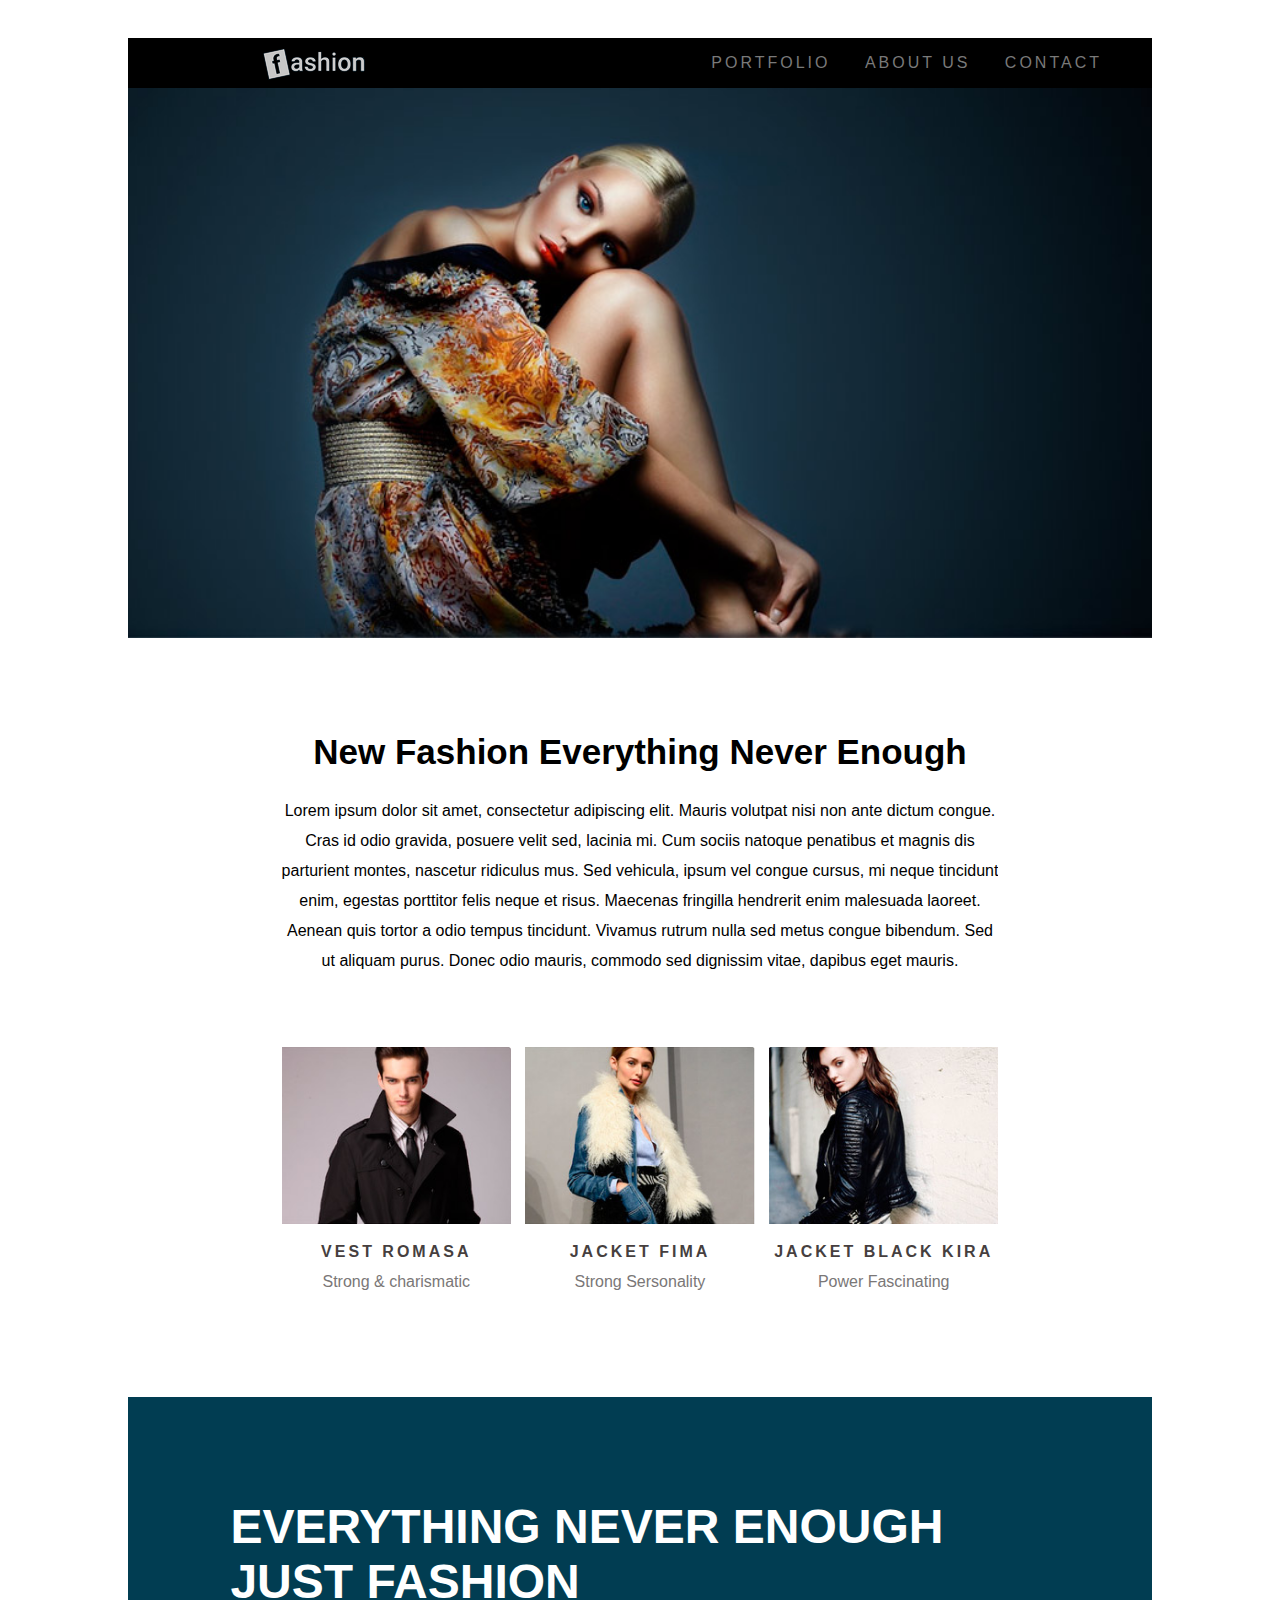
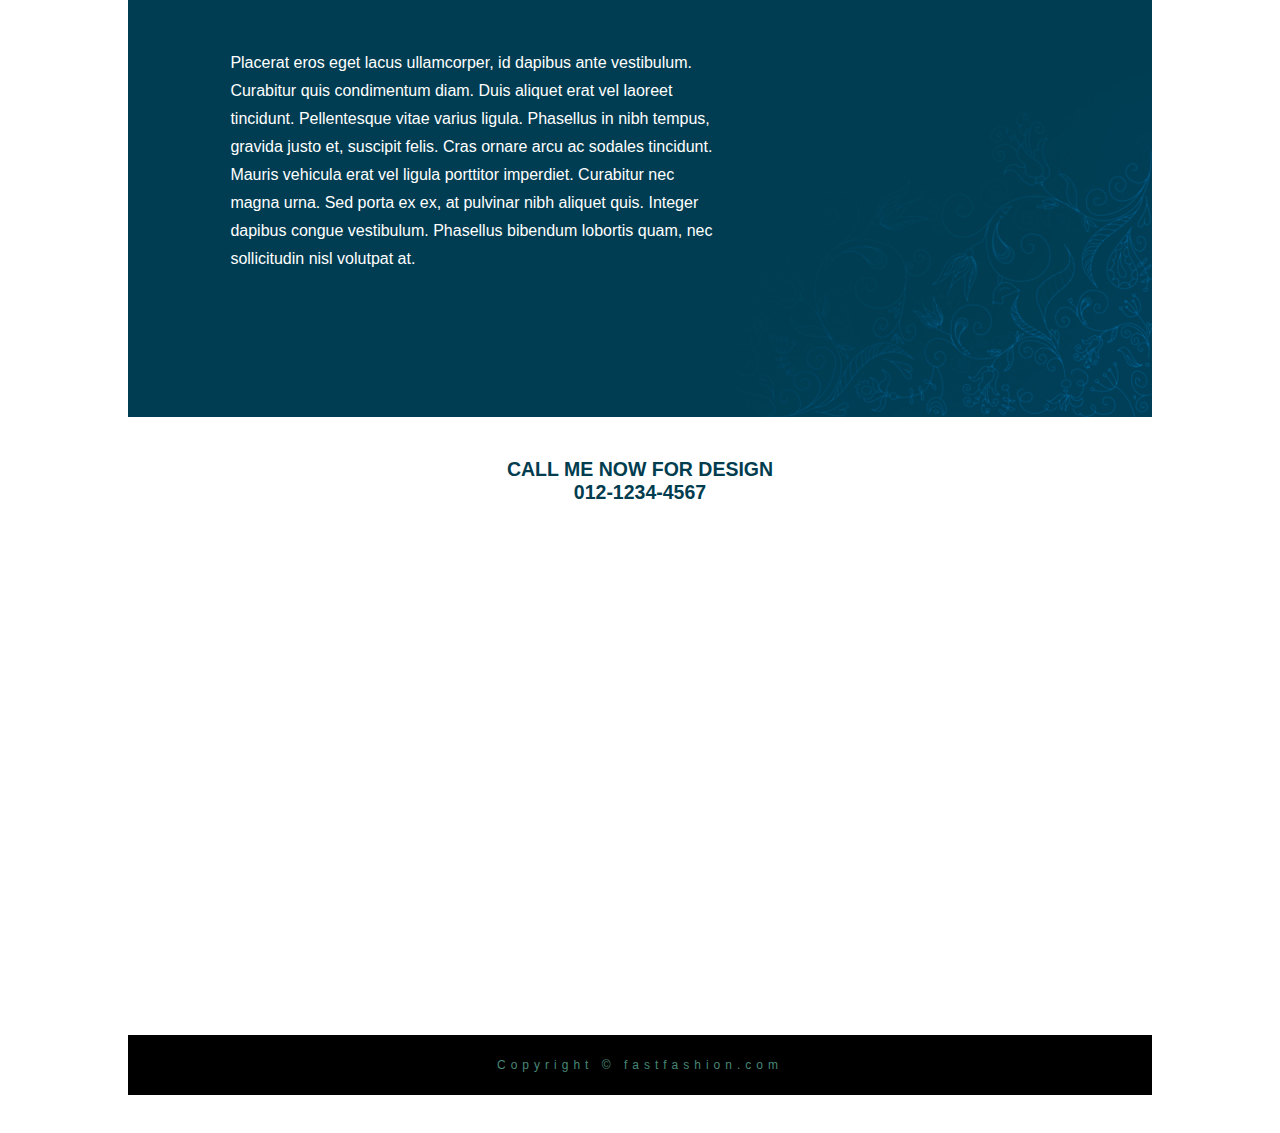
<file: Index.html>
<!DOCTYPE html>


<html lang="pt-br">
  <head>
    <meta charset="UTF-8">
    <meta name="viewport" content="width=device-width, initial-scale=1.0">
    <meta name="description"  content="site de vendas de roupas">
    <meta name="keywords" content="vendas, roupas, modas, faschion">
    <meta name="author" content="Helberte Costa Arruda">
    
    
    <link rel="stylesheet" href="css/estilo.css">

    <title>Feschion</title>
  </head>
  <body>
    <div id="container">

      <header class="cabecalho-geral">
        <nav class="nav-menu">
          <img class="img-logo" src="imagens/logo.png" alt="logo do site faschion">

          <div class="mobile-menu" onclick="addClassActiveMenuMobile();">
            <div class="item"></div>
            <div class="item"></div>
            <div class="item"></div>
          </div>

          <ul class="ul-mobile-menu">
            <li><a href="#section-portfolio" onclick="addClassActiveMenuMobile();">Portfolio</a></li>
            <li><a href="#section-resumo" onclick="addClassActiveMenuMobile();">About Us</a></li>
            <li><a href="#section-map" onclick="addClassActiveMenuMobile();">Contact</a></li>
          </ul>
        </nav>
      </header>

      <main id="conteudo-principal">

        <!-- section-portfolio -->
        <section id="section-portfolio" class="section-conteudo">
          <h2>New Fashion Everything Never Enough</h2>

          <p>Lorem ipsum dolor sit amet, consectetur adipiscing 
            elit. Mauris volutpat nisi non ante dictum congue.
            Cras id odio gravida, posuere velit sed, lacinia mi. 
            Cum sociis natoque penatibus et magnis dis parturient 
            montes, nascetur ridiculus mus. Sed vehicula, 
            ipsum vel congue cursus, mi neque tincidunt enim, 
            egestas porttitor felis neque et risus. Maecenas 
            fringilla hendrerit enim malesuada laoreet. Aenean 
            quis tortor a odio tempus tincidunt. Vivamus rutrum 
            nulla sed metus congue bibendum. Sed ut aliquam purus.
            Donec odio mauris, commodo sed dignissim vitae, 
            dapibus eget mauris.
          </p>

          <div class="div-foto div-foto-1">
            <img src="imagens/modelo1.jpg" alt="Jaqueta preta masculina">
            <p> <strong>Vest Romasa</strong>  <br> 
              Strong & charismatic </p>              
          </div>

          <div class="div-foto div-foto-2">
            <img src="imagens/modelo2.jpg" alt="Jaqueta Branca feminina">
            <p> <strong>Jacket Fima</strong> <br>
              Strong Sersonality </p>              
          </div>

          <div class="div-foto div-foto-3">
            <img src="imagens/modelo3.jpg" alt="Jaqueta preta Feminina">
            <p> <strong>Jacket Black Kira</strong> <br>
              Power Fascinating </p>              
          </div>
        </section>

        <!-- sessão resumo -->
        <section id="section-resumo" class="section-resumo">
          <h1>Everything Never Enough <br>
            Just Fashion</h1>

            <article>Placerat eros eget lacus ullamcorper, 
            id dapibus ante vestibulum. Curabitur quis 
            condimentum diam. Duis aliquet erat vel laoreet 
            tincidunt. Pellentesque vitae varius ligula. 
            Phasellus in nibh tempus, gravida justo et, suscipit 
            felis. Cras ornare arcu ac sodales tincidunt. 
            Mauris vehicula erat vel ligula porttitor imperdiet. 
            Curabitur nec magna urna. Sed porta ex ex, at 
            pulvinar nibh aliquet quis. Integer dapibus congue 
            vestibulum. Phasellus bibendum lobortis quam, nec 
            sollicitudin nisl volutpat at.
            </article>
        </section>
      </main>

      <!-- sessão mapa -->
      <section id="section-map" class="section-mapa">
        <header>
          <h2>Call me now for design <br>
            012-1234-4567</h2>
        </header>

        <div class="div-mapa">
          <iframe 
            src="https://www.google.com/maps/embed?pb=!1m18!1m12!1m3!1d23258.77195938914!2d-52.8242176201436!3d-28.459142398157205!2m3!1f0!2f0!3f0!3m2!1i1024!2i768!4f13.1!3m3!1m2!1s0x94fd493c92d28c8f%3A0x6ff21ca741cec0c8!2sN%C3%A3o%20Me%20Toque%20-%20N%C3%A3o-Me-Toque%2C%20RS%2C%2099470-000!5e1!3m2!1sen!2sbr!4v1652218717336!5m2!1sen!2sbr"
            width="100%" 
            height="100%" 
            style="border:0;" 
            allowfullscreen="" 
            loading="lazy" 
            referrerpolicy="no-referrer-when-downgrade">
          </iframe>
        </div>       
      </section>

      <footer>
          <p>Copyright &copy; fastfashion.com </p>
      </footer>
    </div>

    <script src="js/script.js"></script>
  </body>
</html>
</file>
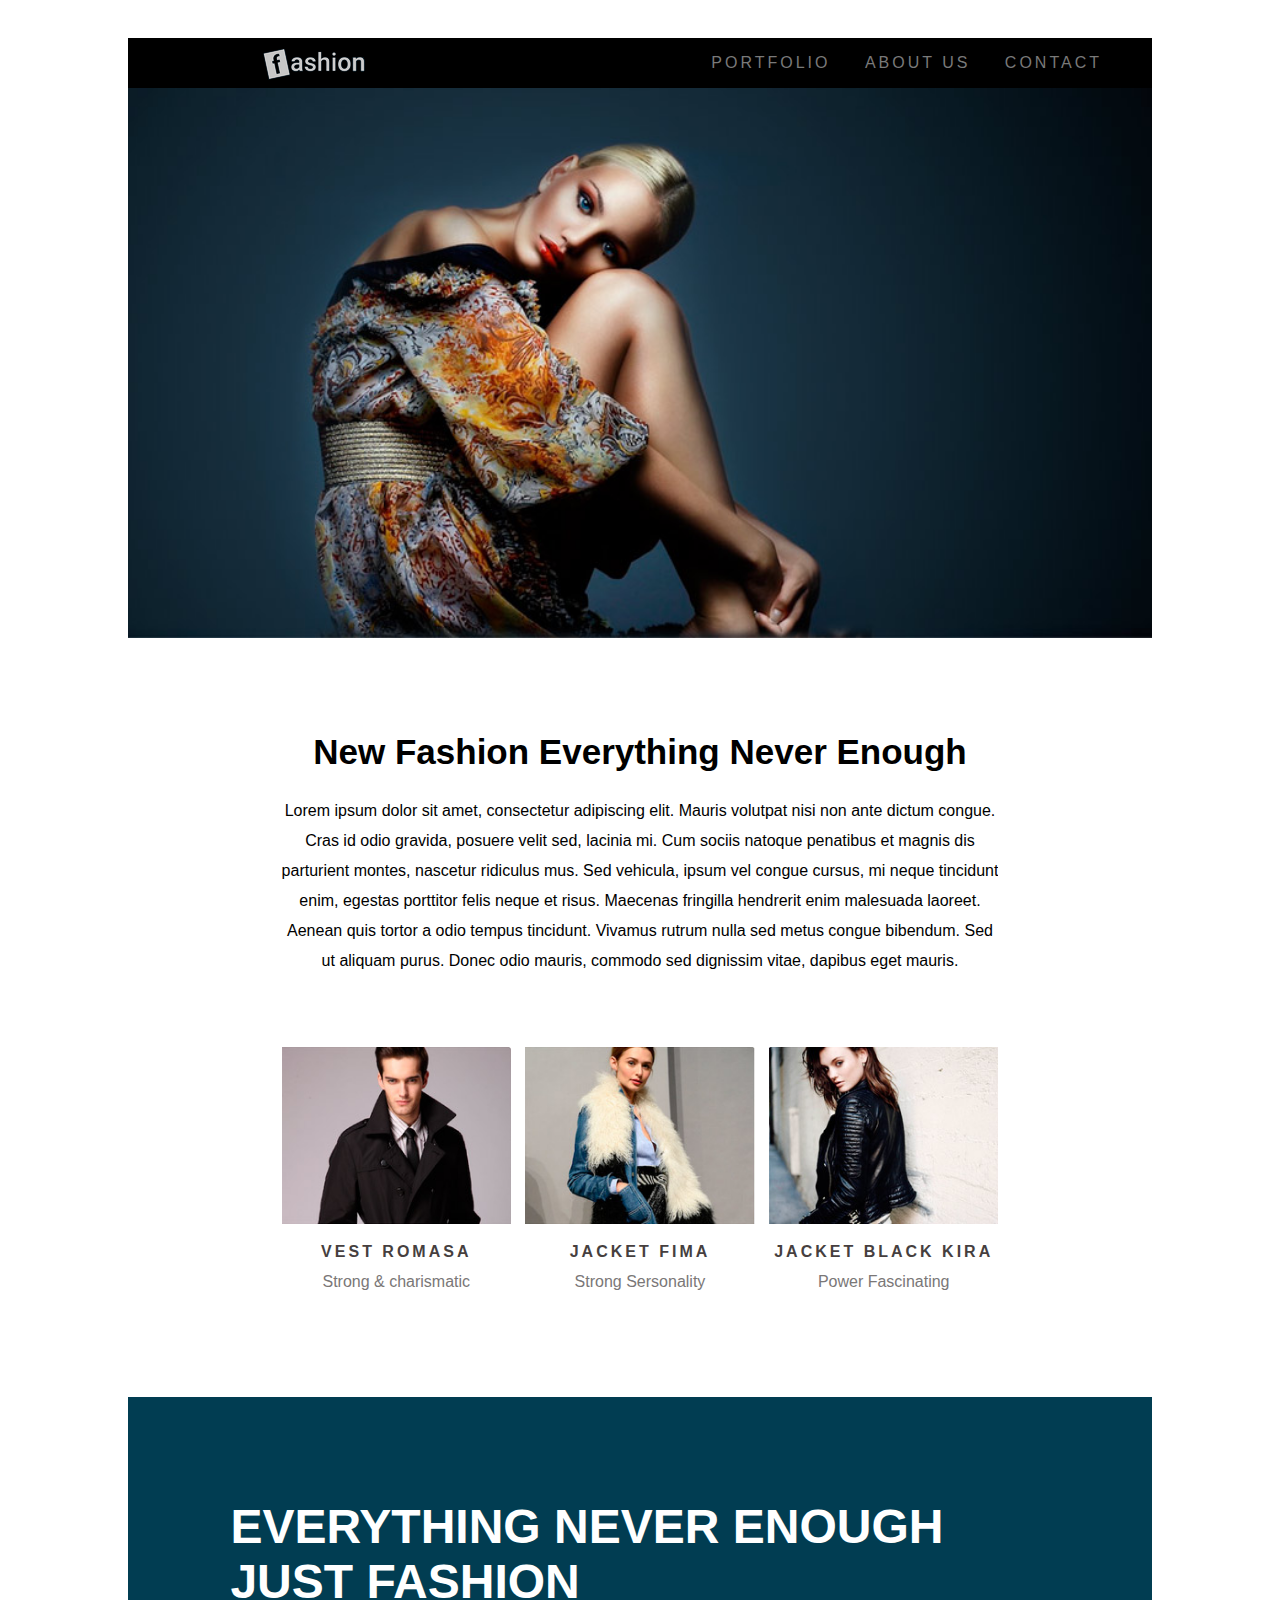
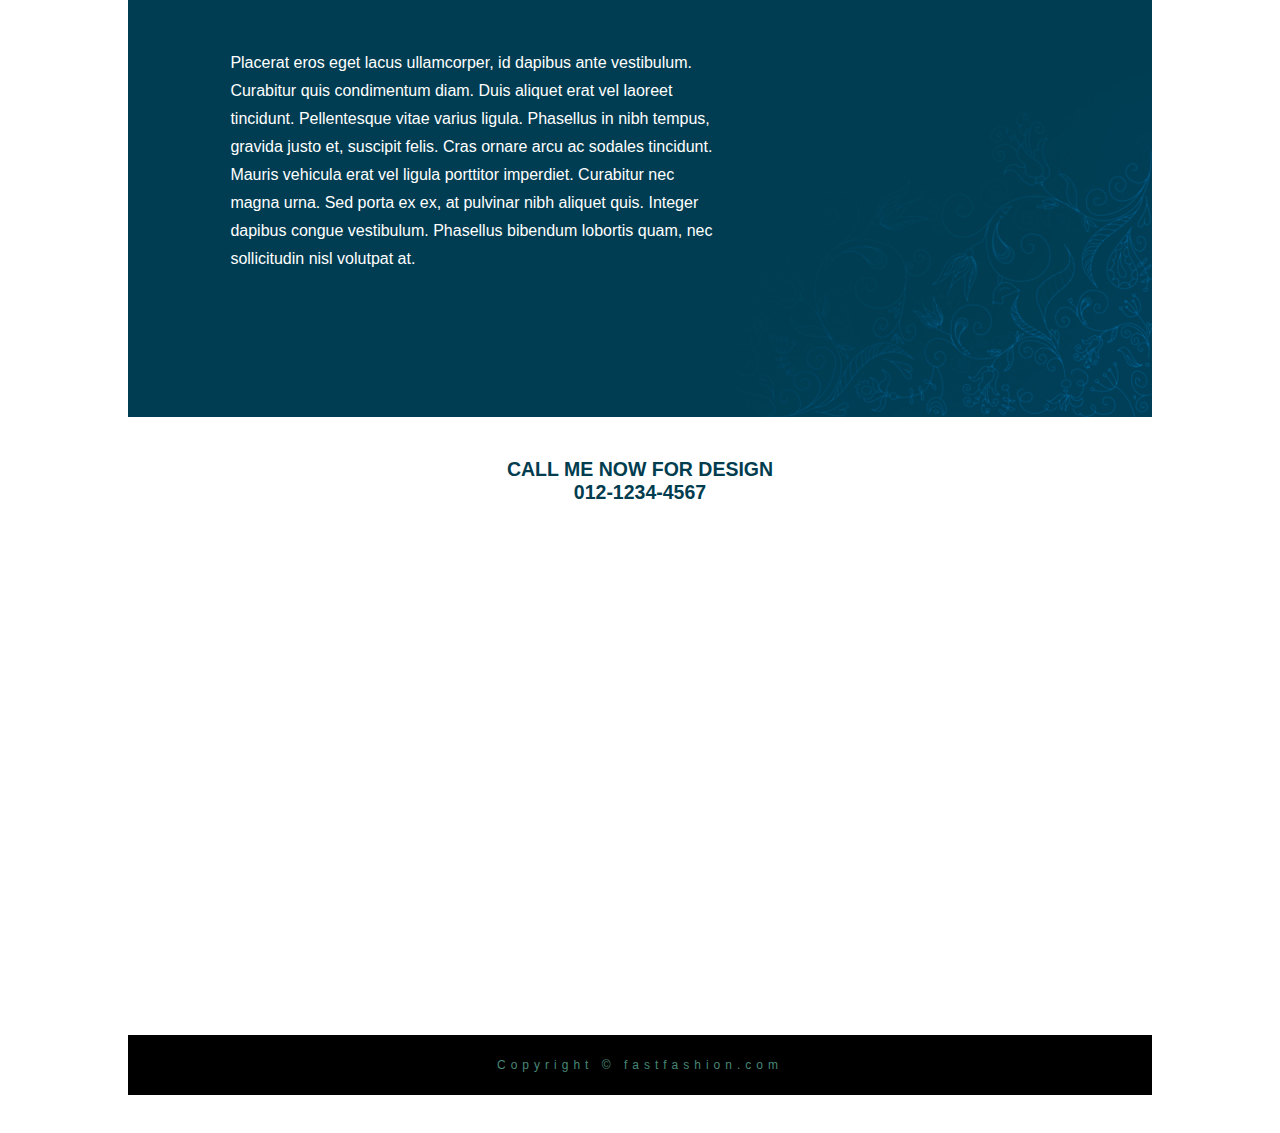
<file: index.html>
<!DOCTYPE html>


<html lang="pt-br">
  <head>
    <meta charset="UTF-8">
    <meta name="viewport" content="width=device-width, initial-scale=1.0">
    <meta name="description"  content="site de vendas de roupas">
    <meta name="keywords" content="vendas, roupas, modas, faschion">
    <meta name="author" content="Helberte Costa Arruda">
    
    
    <link rel="stylesheet" href="css/estilo.css">

    <title>Feschion</title>
  </head>
  <body>
    <div id="container">

      <header class="cabecalho-geral">
        <nav class="nav-menu">
          <img class="img-logo" src="imagens/logo.png" alt="logo do site faschion">

          <div class="mobile-menu" onclick="addClassActiveMenuMobile();">
            <div class="item item-1"></div>
            <div class="item item-2"></div>
            <div class="item item-3"></div>
          </div>

          <ul class="ul-mobile-menu">
            <li><a href="#section-portfolio" onclick="addClassActiveMenuMobile();">Portfolio</a></li>
            <li><a href="#section-resumo" onclick="addClassActiveMenuMobile();">About Us</a></li>
            <li><a href="#section-map" onclick="addClassActiveMenuMobile();">Contact</a></li>
          </ul>
        </nav>
      </header>

      <main id="conteudo-principal">

        <!-- section-portfolio -->
        <section id="section-portfolio" class="section-conteudo">
          <h2>New Fashion Everything Never Enough</h2>

          <p>Lorem ipsum dolor sit amet, consectetur adipiscing 
            elit. Mauris volutpat nisi non ante dictum congue.
            Cras id odio gravida, posuere velit sed, lacinia mi. 
            Cum sociis natoque penatibus et magnis dis parturient 
            montes, nascetur ridiculus mus. Sed vehicula, 
            ipsum vel congue cursus, mi neque tincidunt enim, 
            egestas porttitor felis neque et risus. Maecenas 
            fringilla hendrerit enim malesuada laoreet. Aenean 
            quis tortor a odio tempus tincidunt. Vivamus rutrum 
            nulla sed metus congue bibendum. Sed ut aliquam purus.
            Donec odio mauris, commodo sed dignissim vitae, 
            dapibus eget mauris.
          </p>

          <div class="div-foto div-foto-1">
            <img src="imagens/modelo1.jpg" alt="Jaqueta preta masculina">
            <p> <strong>Vest Romasa</strong>  <br> 
              Strong & charismatic </p>              
          </div>

          <div class="div-foto div-foto-2">
            <img src="imagens/modelo2.jpg" alt="Jaqueta Branca feminina">
            <p> <strong>Jacket Fima</strong> <br>
              Strong Sersonality </p>              
          </div>

          <div class="div-foto div-foto-3">
            <img src="imagens/modelo3.jpg" alt="Jaqueta preta Feminina">
            <p> <strong>Jacket Black Kira</strong> <br>
              Power Fascinating </p>              
          </div>
        </section>

        <!-- sessão resumo -->
        <section id="section-resumo" class="section-resumo">
          <h1>Everything Never Enough <br>
            Just Fashion</h1>

            <article>Placerat eros eget lacus ullamcorper, 
            id dapibus ante vestibulum. Curabitur quis 
            condimentum diam. Duis aliquet erat vel laoreet 
            tincidunt. Pellentesque vitae varius ligula. 
            Phasellus in nibh tempus, gravida justo et, suscipit 
            felis. Cras ornare arcu ac sodales tincidunt. 
            Mauris vehicula erat vel ligula porttitor imperdiet. 
            Curabitur nec magna urna. Sed porta ex ex, at 
            pulvinar nibh aliquet quis. Integer dapibus congue 
            vestibulum. Phasellus bibendum lobortis quam, nec 
            sollicitudin nisl volutpat at.
            </article>
        </section>
      </main>

      <!-- sessão mapa -->
      <section id="section-map" class="section-mapa">
        <header>
          <h2>Call me now for design <br>
            012-1234-4567</h2>
        </header>

        <div class="div-mapa">
          <iframe 
            src="https://www.google.com/maps/embed?pb=!1m18!1m12!1m3!1d23258.77195938914!2d-52.8242176201436!3d-28.459142398157205!2m3!1f0!2f0!3f0!3m2!1i1024!2i768!4f13.1!3m3!1m2!1s0x94fd493c92d28c8f%3A0x6ff21ca741cec0c8!2sN%C3%A3o%20Me%20Toque%20-%20N%C3%A3o-Me-Toque%2C%20RS%2C%2099470-000!5e1!3m2!1sen!2sbr!4v1652218717336!5m2!1sen!2sbr"
            width="100%" 
            height="100%" 
            style="border:0;" 
            allowfullscreen="" 
            loading="lazy" 
            referrerpolicy="no-referrer-when-downgrade">
          </iframe>
        </div>       
      </section>

      <footer>
          <p>Copyright &copy; fastfashion.com </p>
      </footer>
    </div>

    <script src="js/script.js"></script>
  </body>
</html>
</file>
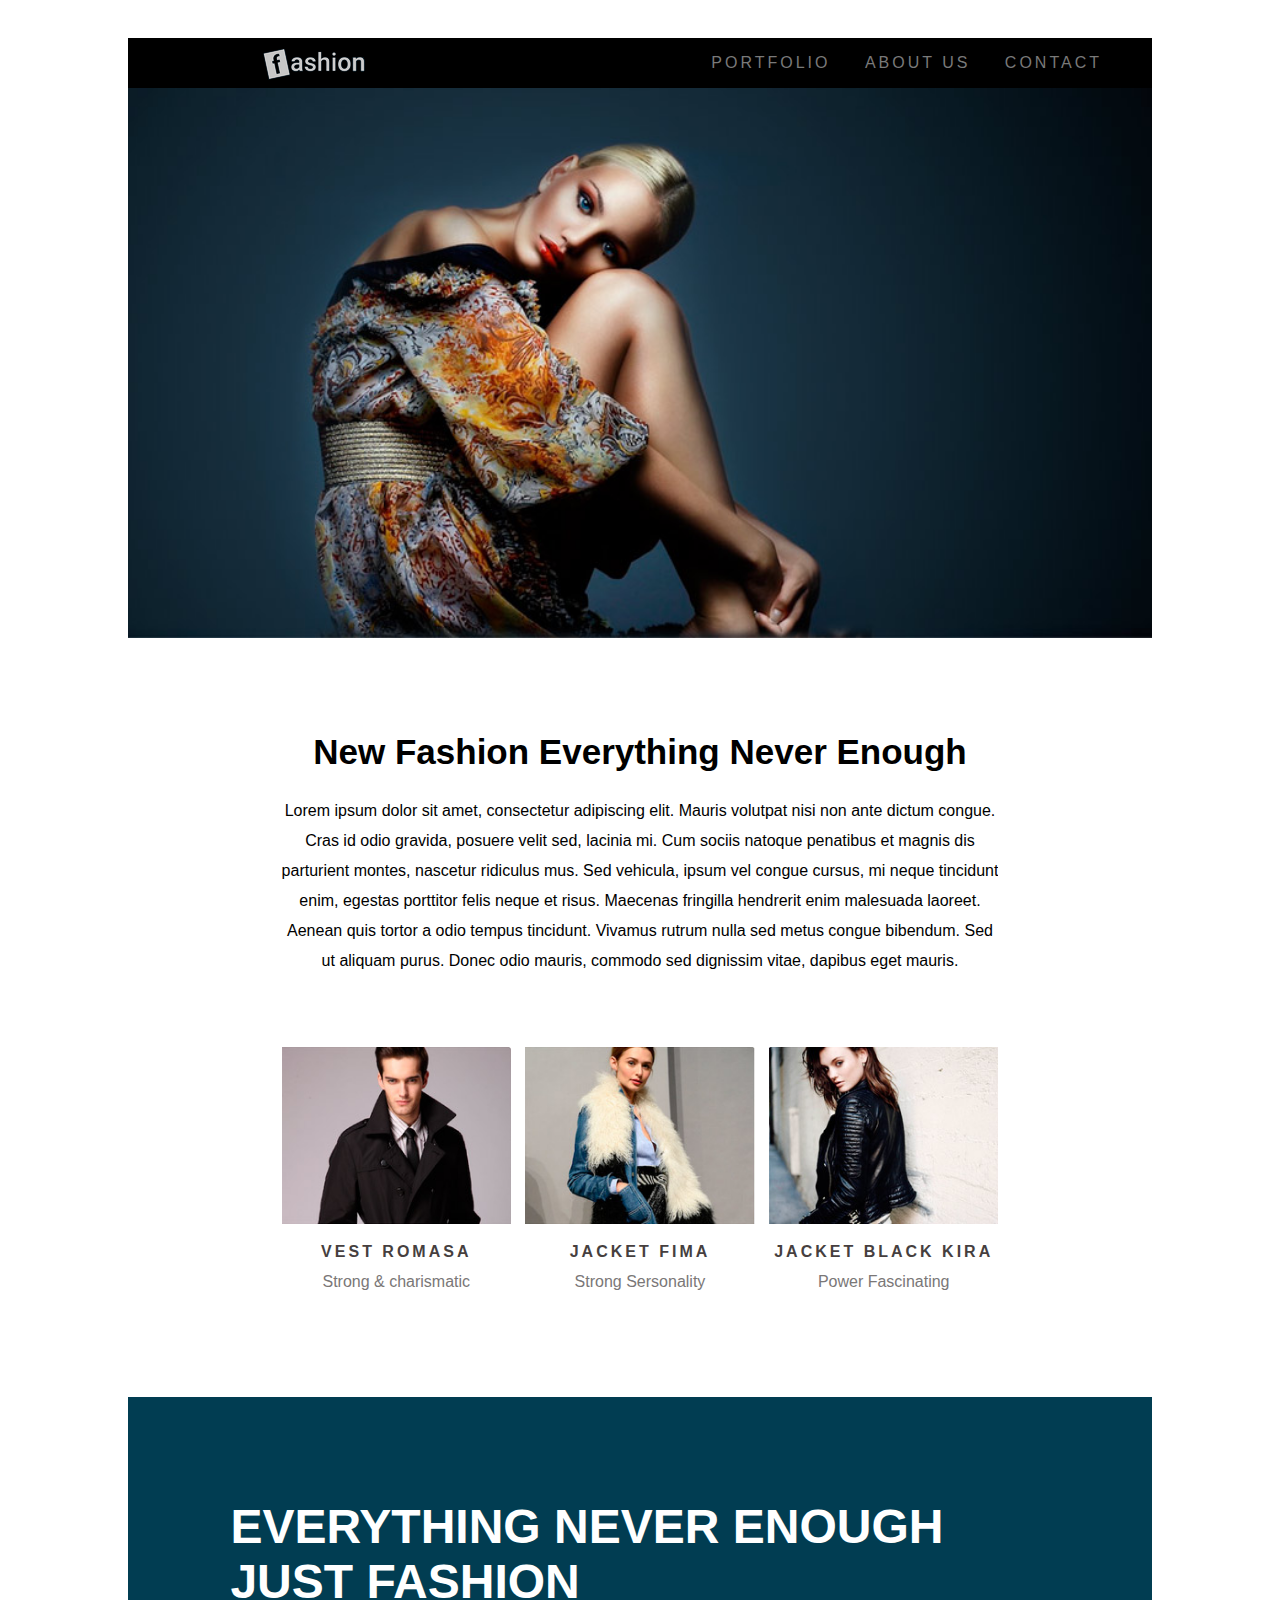
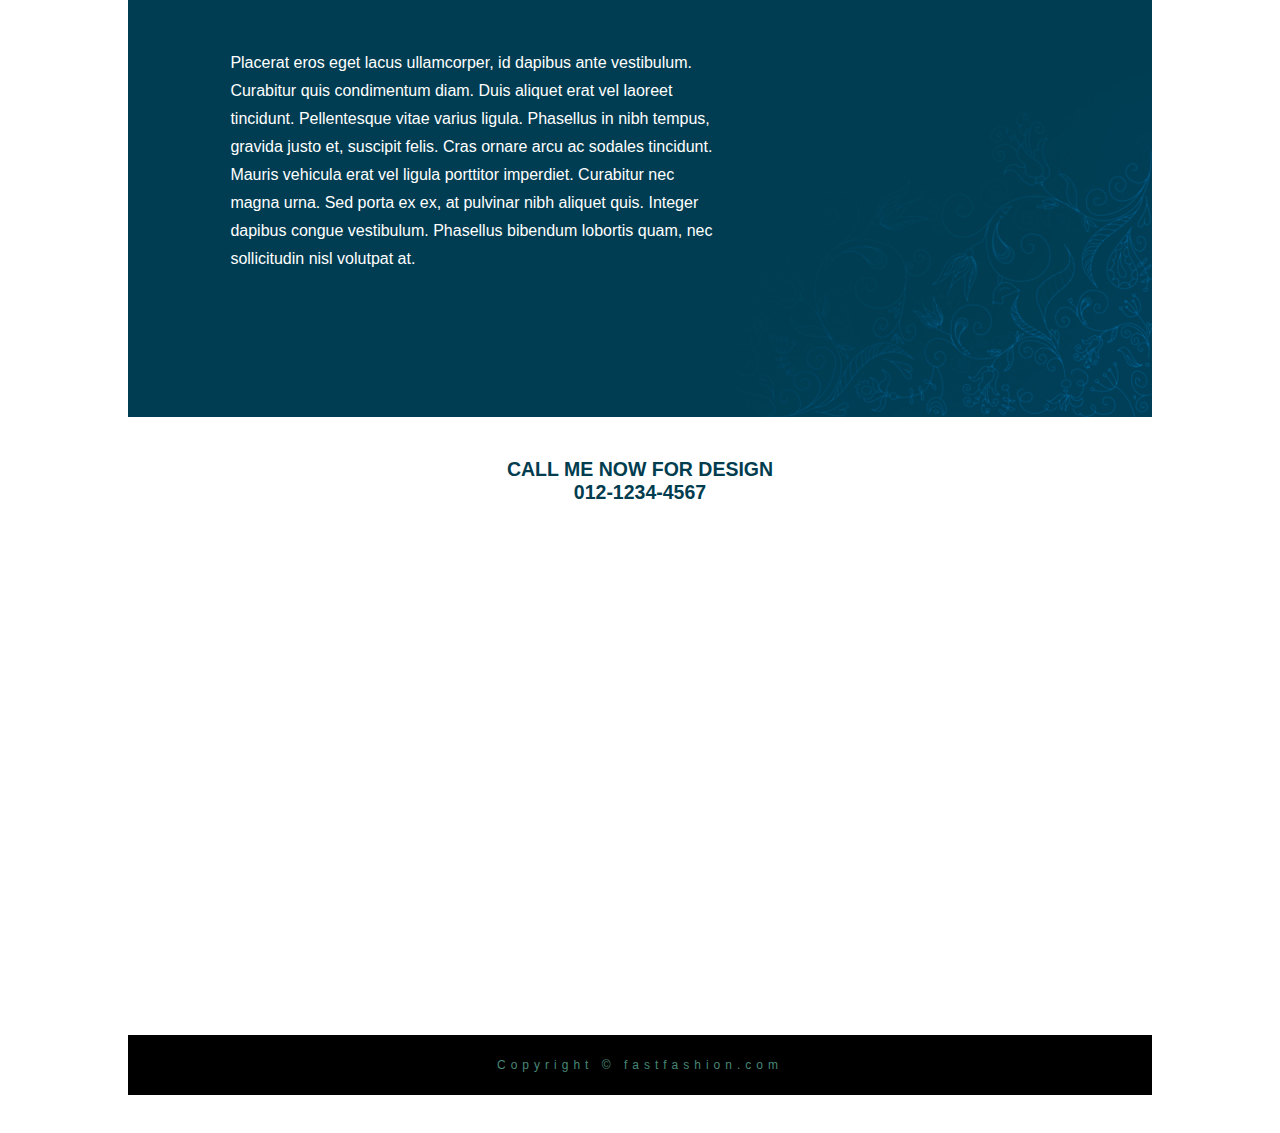
<file: html/Index.html>
<!DOCTYPE html>


<html lang="pt-br">
  <head>
    <meta charset="UTF-8">
    <meta name="viewport" content="width=device-width, initial-scale=1.0">
    <meta name="description"  content="site de vendas de roupas">
    <meta name="keywords" content="vendas, roupas, modas, faschion">
    <meta name="author" content="Helberte Costa Arruda">
    
    
    <link rel="stylesheet" href="../css/estilo.css">

    <title>Feschion</title>
  </head>
  <body>
    <div id="container">

      <header class="cabecalho-geral">
        <nav class="nav-menu">
          <img class="img-logo" src="../imagens/logo.png" alt="logo do site faschion">
          <ul>
            <li><a href="#">Portfolio</a></li>
            <li><a href="#">About Us</a></li>
            <li><a href="#">Contact</a></li>
          </ul>
        </nav>
      </header>
      <main id="conteudo-principal">
        <section class="section-conteudo">
          <h2>New Fashion Everything Never Enough</h2>

          <p>Lorem ipsum dolor sit amet, consectetur adipiscing 
            elit. Mauris volutpat nisi non ante dictum congue.
            Cras id odio gravida, posuere velit sed, lacinia mi. 
            Cum sociis natoque penatibus et magnis dis parturient 
            montes, nascetur ridiculus mus. Sed vehicula, 
            ipsum vel congue cursus, mi neque tincidunt enim, 
            egestas porttitor felis neque et risus. Maecenas 
            fringilla hendrerit enim malesuada laoreet. Aenean 
            quis tortor a odio tempus tincidunt. Vivamus rutrum 
            nulla sed metus congue bibendum. Sed ut aliquam purus.
            Donec odio mauris, commodo sed dignissim vitae, 
            dapibus eget mauris.
          </p>

          <div class="div-foto div-foto-1">
            <img src="../imagens/modelo1.jpg" alt="Jaqueta preta masculina">
            <p> <strong>Vest Romasa</strong>  <br> 
              Strong & charismatic </p>              
          </div>

          <div class="div-foto div-foto-2">
            <img src="../imagens/modelo2.jpg" alt="Jaqueta Branca feminina">
            <p> <strong>Jacket Fima</strong> <br>
              Strong Sersonality </p>              
          </div>

          <div class="div-foto div-foto-3">
            <img src="../imagens/modelo3.jpg" alt="Jaqueta preta Feminina">
            <p> <strong>Jacket Black Kira</strong> <br>
              Power Fascinating </p>              
          </div>
        </section>

        <section class="section-resumo">
          <h1>Everything Never Enough <br>
            Just Fashion</h1>

            <article>Placerat eros eget lacus ullamcorper, 
            id dapibus ante vestibulum. Curabitur quis 
            condimentum diam. Duis aliquet erat vel laoreet 
            tincidunt. Pellentesque vitae varius ligula. 
            Phasellus in nibh tempus, gravida justo et, suscipit 
            felis. Cras ornare arcu ac sodales tincidunt. 
            Mauris vehicula erat vel ligula porttitor imperdiet. 
            Curabitur nec magna urna. Sed porta ex ex, at 
            pulvinar nibh aliquet quis. Integer dapibus congue 
            vestibulum. Phasellus bibendum lobortis quam, nec 
            sollicitudin nisl volutpat at.
            </article>
        </section>
      </main>

      <section class="section-mapa">
        <header>
          <h2>Call me now for design <br>
            012-1234-4567</h2>
        </header>

        <div class="div-mapa">
          <iframe 
            src="https://www.google.com/maps/embed?pb=!1m18!1m12!1m3!1d23258.77195938914!2d-52.8242176201436!3d-28.459142398157205!2m3!1f0!2f0!3f0!3m2!1i1024!2i768!4f13.1!3m3!1m2!1s0x94fd493c92d28c8f%3A0x6ff21ca741cec0c8!2sN%C3%A3o%20Me%20Toque%20-%20N%C3%A3o-Me-Toque%2C%20RS%2C%2099470-000!5e1!3m2!1sen!2sbr!4v1652218717336!5m2!1sen!2sbr"
            width="100%" 
            height="100%" 
            style="border:0;" 
            allowfullscreen="" 
            loading="lazy" 
            referrerpolicy="no-referrer-when-downgrade">
          </iframe>
        </div>       
      </section>

      <footer>
          <p>Copyright &copy; fastfashion.com </p>
      </footer>
    </div>

  </body>
</html>
</file>
<file: css/estilo.css>
html{
  scroll-behavior: smooth;
}

body{
  font-family: Arial, Helvetica, sans-serif;
  background-color: white;
  margin: 0;
}
 
#container{
  padding: 3% 10%;
  margin: auto;
  text-align: center;
}

.cabecalho-geral{
  background-image: url("../imagens/topo.jpg");
  height: 600px;
  background-position: left center;
  background-repeat: no-repeat;
  background-size: cover;
}

.nav-menu{
  z-index: 1;
  background-color: rgb(0, 0, 0);
  clear: both;
  overflow: auto;
  padding-right: 20px;
}

.img-logo{
  float: left;
  margin-left: 13%;
  margin-top: 9px;
}

.cabecalho-geral .mobile-menu{
  height: 30px;
  width: 30px;
  float: right;
  display: none;
  flex-direction: column;
  justify-content: space-evenly;
}
.cabecalho-geral .mobile-menu .item{
  height: 3px;
  background-color: white;

  transition: all .3s ease;
}
.nav-menu ul{
  float: right;
  list-style: none;
}

.nav-menu ul li a{
  text-decoration: none;
  color: rgb(121, 121, 121);
  transition: color;
  transition-duration: 1s;
}

.nav-menu ul li a:hover{
  color: rgb(255, 255, 255);
  font-weight: bold;
}

.nav-menu ul li{
  display: inline;
  margin-right: 30px;
  text-transform: uppercase;
  letter-spacing: 3px;
}

.section-conteudo{
  width: 70%;
  margin: auto;
  line-height: 30px;
  margin-top:70px;
  clear: both;
  overflow: auto;
}

.section-conteudo h2{
  font-size: 35px;  
}

.div-foto img{
  width: 100%;
  height: 100%;
  display: block;
}

.div-foto{
  width: 32%;
  float: left;
  margin-top: 55px;
}

.div-foto-3{
  float: right;
}

.div-foto-2{
  margin-left: 2%;
}

.section-resumo{
  clear: both;
}

.div-foto p{
  margin: 0;
  color: rgb(122, 119, 119);
  padding-top: 13px;
}

.div-foto p strong{
  letter-spacing: 3px;
  text-transform: uppercase;
  color: rgb(70, 63, 63);
}

.section-resumo{
  background-image: url(../imagens/bg_detalhe.png);
  min-height: 620px;
  background-repeat: no-repeat;
  background-position: right bottom;
  background-size: auto;
  background-color: rgb(1, 61, 82);
  color: white;

  padding: 10% 10%;
  text-align: left;
  box-sizing: border-box;
  margin-top: 100px;
}

.section-resumo h1{
  font-size: 48px;
  margin: 0;
  text-transform: uppercase;
}

.section-resumo article{
  line-height: 28px;
  width: 60%;
  margin-top: 40px;
}

.section-mapa header{
  text-transform: uppercase;
  color: rgb(2, 61, 79);
  font-size: 13px;
  padding: 25px;
}

.div-mapa{
  height: 450px;
}


footer{
  background-color: black;
  color: rgb(71, 135, 119);
  margin-top: 40px;
  height: 60px;
}

footer p{
  margin: 0;
  padding-top: 23px;
  letter-spacing: 5px;
  font-size: 12px;
}

/* RESPONSIVO*/

@media(max-width:1027px){
  .section-conteudo{
    width: 90%;
  }
}

@media(max-width:940px){
  .section-resumo h1{
    font-size: 30px;
  }
}

@media(max-width: 890px){
  .section-conteudo{
    width: 100%;
  }

  /* MOBILE MENU */

  .cabecalho-geral .mobile-menu{
    display: flex;
  }

  .nav-menu ul{
    position: fixed;
    right: 0;
    top: 0;
    min-height: 100vh;
    min-width: 100vw;
    z-index: 10;
    background-color: black;
    margin: 0;
    display: flex;
    flex-direction: column;
    justify-content: space-evenly;
    align-items: center;
    transition: all .4s ease;

   
    transform: translateX(100%);
  }
  .nav-menu ul li{
    margin: 0;
  }
  .cabecalho-geral .mobile-menu{
    margin-top: 5px;
    position: relative;
    z-index: 200;
  }
}
@media(max-width: 830px){
  .section-conteudo  .div-foto{
    float: none;
    margin-top: 10px;
    width: 100%;
    box-sizing: border-box;
    text-align: center;
  }
  .section-conteudo  .div-foto img{
    width: 60%;
    margin: auto;
  }
  .section-conteudo  .div-foto-1{
    margin-top: 33px;
  }
  .section-conteudo  .div-foto-2{
    margin-left: 0;
  }
  .section-resumo h1{
    font-size: 25px;
  } 
}
@media(max-width: 500px){
  .section-resumo article{
    width: 100%;
  }
}
.ul-mobile-menu.active{
  transform: translateY(0);

}
#container.fixed{
  position: fixed;
  top: 0;
  left: 0;
}

/* MENU SE TORNA X */

.nav-menu .mobile-menu .item-1.animation{
  transform: rotate(-47deg);
  position: relative;
  top: 8.6px;
  width: 35px;
}
.nav-menu .mobile-menu .item-2.animation{
  opacity: 0;
}
.nav-menu .mobile-menu .item-3.animation{
  transform: rotate(48deg);
  position: relative;
  bottom: 7px;
  width: 35px;
}
</file>
